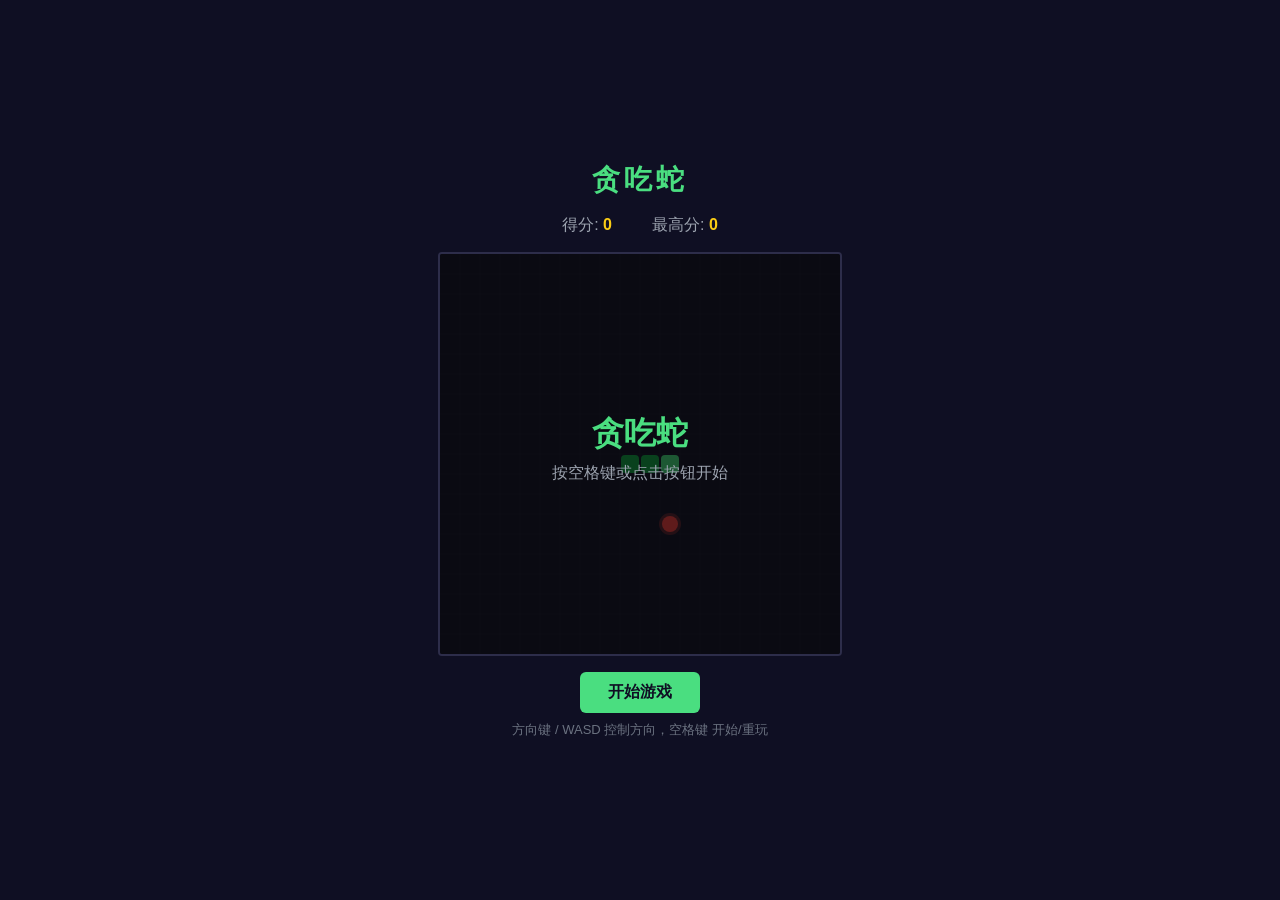
<file: snake.html>
<!DOCTYPE html>
<html lang="zh-CN">
<head>
    <meta charset="UTF-8">
    <meta name="viewport" content="width=device-width, initial-scale=1.0">
    <title>贪吃蛇</title>
    <style>
        * { margin: 0; padding: 0; box-sizing: border-box; }
        body {
            background: #0f0f23;
            color: #e0e0e0;
            font-family: 'Segoe UI', 'Microsoft YaHei', sans-serif;
            display: flex;
            justify-content: center;
            align-items: center;
            min-height: 100vh;
        }
        .container {
            display: flex;
            flex-direction: column;
            align-items: center;
            gap: 16px;
        }
        h1 {
            font-size: 28px;
            color: #4ade80;
            letter-spacing: 4px;
        }
        .score-board {
            display: flex;
            gap: 40px;
            font-size: 16px;
        }
        .score-board span { color: #9ca3af; }
        .score-board strong { color: #facc15; }
        canvas {
            border: 2px solid #2d2d4a;
            border-radius: 4px;
            display: block;
            max-width: 100%;
        }
        .controls {
            display: flex;
            flex-direction: column;
            align-items: center;
            gap: 8px;
        }
        button {
            padding: 10px 28px;
            font-size: 16px;
            background: #4ade80;
            color: #0f0f23;
            border: none;
            border-radius: 6px;
            cursor: pointer;
            font-weight: bold;
        }
        button:hover { background: #22c55e; }
        .hint {
            font-size: 13px;
            color: #6b7280;
        }
    </style>
</head>
<body>
    <div class="container">
        <h1>贪吃蛇</h1>
        <div class="score-board">
            <div><span>得分: </span><strong id="score">0</strong></div>
            <div><span>最高分: </span><strong id="highScore">0</strong></div>
        </div>
        <canvas id="gameCanvas" width="400" height="400"></canvas>
        <div class="controls">
            <button id="actionBtn">开始游戏</button>
            <p class="hint">方向键 / WASD 控制方向，空格键 开始/重玩</p>
        </div>
    </div>

    <script>
        const canvas = document.getElementById('gameCanvas');
        const ctx = canvas.getContext('2d');
        const scoreEl = document.getElementById('score');
        const highScoreEl = document.getElementById('highScore');
        const actionBtn = document.getElementById('actionBtn');

        const CELL_SIZE = 20;
        const GRID_SIZE = 20;
        const TICK_MS = 150;

        let gameState = 'IDLE';
        let snake = [];
        let direction = { x: 1, y: 0 };
        let nextDirection = { x: 1, y: 0 };
        let food = { x: 0, y: 0 };
        let score = 0;
        let highScore = parseInt(localStorage.getItem('snakeHighScore')) || 0;
        let intervalId = null;

        highScoreEl.textContent = highScore;

        function resetGame() {
            snake = [
                { x: 11, y: 10 },
                { x: 10, y: 10 },
                { x: 9, y: 10 }
            ];
            direction = { x: 1, y: 0 };
            nextDirection = { x: 1, y: 0 };
            score = 0;
            scoreEl.textContent = score;
            spawnFood();
        }

        function spawnFood() {
            let fx, fy;
            do {
                fx = Math.floor(Math.random() * GRID_SIZE);
                fy = Math.floor(Math.random() * GRID_SIZE);
            } while (snake.some(s => s.x === fx && s.y === fy));
            food = { x: fx, y: fy };
        }

        function update() {
            direction = { ...nextDirection };

            const newHead = {
                x: snake[0].x + direction.x,
                y: snake[0].y + direction.y
            };

            if (newHead.x < 0 || newHead.x >= GRID_SIZE ||
                newHead.y < 0 || newHead.y >= GRID_SIZE) {
                gameOver();
                return;
            }

            if (snake.some(s => s.x === newHead.x && s.y === newHead.y)) {
                gameOver();
                return;
            }

            snake.unshift(newHead);

            if (newHead.x === food.x && newHead.y === food.y) {
                score += 10;
                scoreEl.textContent = score;
                spawnFood();
            } else {
                snake.pop();
            }
        }

        function gameOver() {
            gameState = 'GAMEOVER';
            clearInterval(intervalId);
            intervalId = null;
            if (score > highScore) {
                highScore = score;
                highScoreEl.textContent = highScore;
                localStorage.setItem('snakeHighScore', highScore);
            }
            actionBtn.textContent = '重新开始';
            actionBtn.style.display = '';
            render();
        }

        function render() {
            ctx.fillStyle = '#1a1a2e';
            ctx.fillRect(0, 0, canvas.width, canvas.height);

            // grid lines
            ctx.strokeStyle = 'rgba(255,255,255,0.03)';
            ctx.lineWidth = 0.5;
            for (let i = 1; i < GRID_SIZE; i++) {
                ctx.beginPath();
                ctx.moveTo(i * CELL_SIZE, 0);
                ctx.lineTo(i * CELL_SIZE, canvas.height);
                ctx.stroke();
                ctx.beginPath();
                ctx.moveTo(0, i * CELL_SIZE);
                ctx.lineTo(canvas.width, i * CELL_SIZE);
                ctx.stroke();
            }

            // food
            ctx.fillStyle = '#ef4444';
            ctx.beginPath();
            ctx.arc(
                food.x * CELL_SIZE + CELL_SIZE / 2,
                food.y * CELL_SIZE + CELL_SIZE / 2,
                CELL_SIZE / 2 - 2, 0, Math.PI * 2
            );
            ctx.fill();
            ctx.fillStyle = 'rgba(239,68,68,0.3)';
            ctx.beginPath();
            ctx.arc(
                food.x * CELL_SIZE + CELL_SIZE / 2,
                food.y * CELL_SIZE + CELL_SIZE / 2,
                CELL_SIZE / 2 + 1, 0, Math.PI * 2
            );
            ctx.fill();

            // snake
            snake.forEach((seg, i) => {
                const x = seg.x * CELL_SIZE + 1;
                const y = seg.y * CELL_SIZE + 1;
                const size = CELL_SIZE - 2;
                const r = 4;
                ctx.fillStyle = i === 0 ? '#4ade80' : '#16a34a';
                ctx.beginPath();
                ctx.moveTo(x + r, y);
                ctx.lineTo(x + size - r, y);
                ctx.quadraticCurveTo(x + size, y, x + size, y + r);
                ctx.lineTo(x + size, y + size - r);
                ctx.quadraticCurveTo(x + size, y + size, x + size - r, y + size);
                ctx.lineTo(x + r, y + size);
                ctx.quadraticCurveTo(x, y + size, x, y + size - r);
                ctx.lineTo(x, y + r);
                ctx.quadraticCurveTo(x, y, x + r, y);
                ctx.closePath();
                ctx.fill();
            });

            // overlay for IDLE / GAMEOVER
            if (gameState === 'IDLE') {
                drawOverlay('贪吃蛇', '按空格键或点击按钮开始');
            } else if (gameState === 'GAMEOVER') {
                drawOverlay('游戏结束', '得分: ' + score);
            }
        }

        function drawOverlay(title, subtitle) {
            ctx.fillStyle = 'rgba(0,0,0,0.6)';
            ctx.fillRect(0, 0, canvas.width, canvas.height);
            ctx.fillStyle = '#4ade80';
            ctx.font = 'bold 32px "Microsoft YaHei", sans-serif';
            ctx.textAlign = 'center';
            ctx.fillText(title, canvas.width / 2, canvas.height / 2 - 10);
            ctx.fillStyle = '#9ca3af';
            ctx.font = '16px "Microsoft YaHei", sans-serif';
            ctx.fillText(subtitle, canvas.width / 2, canvas.height / 2 + 24);
        }

        function startGame() {
            resetGame();
            gameState = 'PLAYING';
            actionBtn.style.display = 'none';
            render();
            intervalId = setInterval(function () {
                update();
                if (gameState === 'PLAYING') render();
            }, TICK_MS);
        }

        document.addEventListener('keydown', function (e) {
            const key = e.key;
            if (key === ' ' || key === 'Spacebar') {
                e.preventDefault();
                if (gameState !== 'PLAYING') startGame();
                return;
            }
            if (gameState !== 'PLAYING') return;

            let nd = null;
            if (key === 'ArrowUp' || key === 'w' || key === 'W') nd = { x: 0, y: -1 };
            else if (key === 'ArrowDown' || key === 's' || key === 'S') nd = { x: 0, y: 1 };
            else if (key === 'ArrowLeft' || key === 'a' || key === 'A') nd = { x: -1, y: 0 };
            else if (key === 'ArrowRight' || key === 'd' || key === 'D') nd = { x: 1, y: 0 };

            if (nd && !(nd.x + direction.x === 0 && nd.y + direction.y === 0)) {
                e.preventDefault();
                nextDirection = nd;
            }
        });

        actionBtn.addEventListener('click', function () {
            if (gameState !== 'PLAYING') startGame();
        });

        // initial render
        resetGame();
        render();
    </script>
</body>
</html>
</file>
